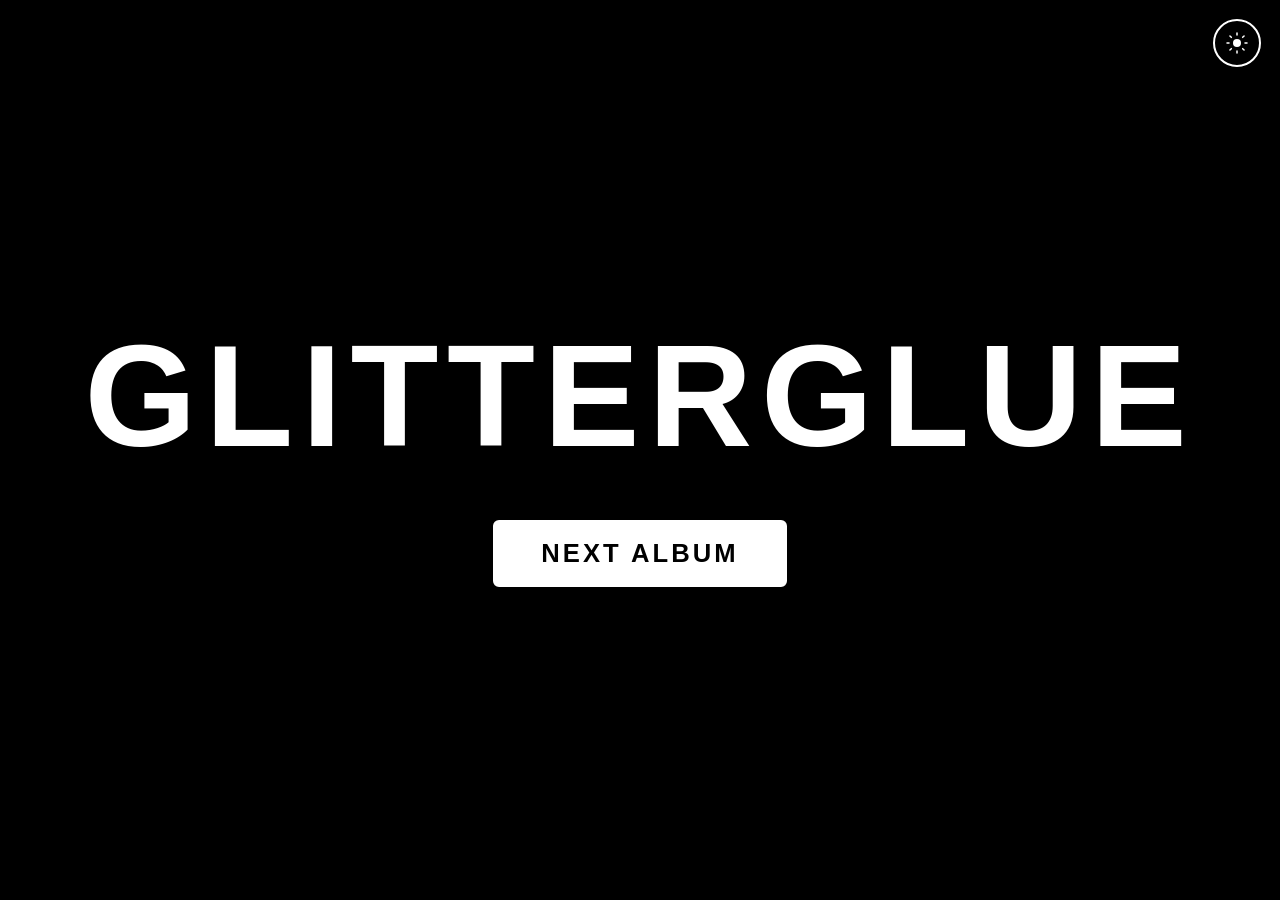
<file: index.html>
<!DOCTYPE html>
<html lang="en">
<head>
  <meta charset="UTF-8">
  <meta name="viewport" content="width=device-width, initial-scale=1.0">
  <title>Glitterglue</title>
  <style>
    * {
      margin: 0;
      padding: 0;
      box-sizing: border-box;
    }

    :root {
      --bg: #000;
      --fg: #fff;
      --btn-bg: #fff;
      --btn-fg: #000;
    }

    body.light {
      --bg: #fff;
      --fg: #000;
      --btn-bg: #000;
      --btn-fg: #fff;
    }

    body {
      height: 100vh;
      font-family: Impact, Haettenschweiler, 'Arial Black', sans-serif;
      overflow: hidden;
      background: var(--bg);
      color: var(--fg);
      transition: background 0.25s, color 0.25s;
    }

    /* ========== HOME ========== */
    #home {
      display: flex;
      flex-direction: column;
      justify-content: center;
      align-items: center;
      height: 100vh;
      width: 100%;
      background: var(--bg);
      color: var(--fg);
    }

    .home-title {
      font-size: clamp(3rem, 14vw, 9rem);
      font-weight: 900;
      letter-spacing: 0.06em;
      text-transform: uppercase;
      user-select: none;
    }

    .nav-btn {
      margin-top: 2.5rem;
      padding: 1rem 2.8rem;
      font-family: Impact, Haettenschweiler, 'Arial Black', sans-serif;
      font-size: clamp(1.1rem, 3.5vw, 1.6rem);
      font-weight: 900;
      letter-spacing: 0.12em;
      text-transform: uppercase;
      background: var(--btn-bg);
      color: var(--btn-fg);
      border: 3px solid var(--btn-bg);
      border-radius: 6px;
      cursor: pointer;
      transition: transform 0.15s, background 0.15s, color 0.15s, border-color 0.15s;
    }

    .nav-btn:hover {
      transform: scale(1.06);
      background: var(--bg);
      color: var(--fg);
      border-color: var(--fg);
    }

    /* ========== NEXT ALBUM (flashing) ========== */
    #album {
      display: none;
      flex-direction: column;
      justify-content: center;
      align-items: center;
      height: 100vh;
      width: 100%;
      position: relative;
    }

    #album.flashing {
      animation: screenFlash 0.15s steps(1) infinite;
    }

    body.light #album.flashing {
      animation: screenFlashLight 0.15s steps(1) infinite;
    }

    #album a.main-link {
      text-decoration: none;
      color: inherit;
      display: flex;
      flex-direction: column;
      align-items: center;
      gap: 1.5rem;
    }

    .logo {
      width: clamp(70px, 16vw, 140px);
      height: clamp(70px, 16vw, 140px);
    }

    .logo path {
      fill: #000;
    }

    body.light .logo path {
      fill: #fff;
    }

    .main-text {
      font-size: clamp(2.5rem, 11vw, 7rem);
      font-weight: 900;
      letter-spacing: 0.05em;
      text-transform: uppercase;
      user-select: none;
    }

    .sub-text {
      font-size: clamp(0.9rem, 3.5vw, 1.8rem);
      font-weight: 700;
      letter-spacing: 0.15em;
      text-transform: uppercase;
      opacity: 0.9;
    }

    .album-btn {
      margin-top: 2.5rem;
      padding: 0.9rem 2.4rem;
      font-family: Impact, Haettenschweiler, 'Arial Black', sans-serif;
      font-size: clamp(1rem, 3vw, 1.4rem);
      font-weight: 900;
      letter-spacing: 0.12em;
      text-transform: uppercase;
      background: transparent;
      color: inherit;
      border: 3px solid currentColor;
      border-radius: 6px;
      cursor: pointer;
      transition: transform 0.15s, background 0.15s, color 0.15s;
    }

    .album-btn:hover {
      transform: scale(1.06);
      background: currentColor;
      color: var(--bg);
    }

    .album-btn.playing {
      background: currentColor;
      color: var(--bg);
    }

    /* Theme toggle top-right */
    #themeToggle {
      position: fixed;
      top: 1.2rem;
      right: 1.2rem;
      width: 48px;
      height: 48px;
      background: transparent;
      border: 2px solid var(--fg);
      border-radius: 50%;
      cursor: pointer;
      display: flex;
      align-items: center;
      justify-content: center;
      z-index: 100;
      color: var(--fg);
      transition: transform 0.2s, border-color 0.2s, color 0.2s;
    }

    #themeToggle:hover {
      transform: scale(1.12);
    }

    #themeToggle svg {
      width: 24px;
      height: 24px;
      fill: currentColor;
      stroke: currentColor;
      stroke-width: 1.5;
      stroke-linecap: round;
    }

    #themeToggle .moon { display: none; }
    body.light #themeToggle .sun { display: none; }
    body.light #themeToggle .moon { display: block; }

    @keyframes screenFlash {
      0%, 49% {
        background-color: #000;
        color: #fff;
      }
      50%, 100% {
        background-color: #fff;
        color: #000;
      }
    }

    @keyframes screenFlashLight {
      0%, 49% {
        background-color: #fff;
        color: #000;
      }
      50%, 100% {
        background-color: #000;
        color: #fff;
      }
    }
  </style>
</head>
<body>
  <!-- Theme toggle (always visible) -->
  <button id="themeToggle" title="Toggle light / dark" aria-label="Toggle theme">
    <svg class="sun" viewBox="0 0 24 24" xmlns="http://www.w3.org/2000/svg">
      <circle cx="12" cy="12" r="4" fill="currentColor" stroke="none"/>
      <path d="M12 2v2M12 20v2M4.93 4.93l1.41 1.41M17.66 17.66l1.41 1.41M2 12h2M20 12h2M4.93 19.07l1.41-1.41M17.66 6.34l1.41-1.41" fill="none"/>
    </svg>
    <svg class="moon" viewBox="0 0 24 24" xmlns="http://www.w3.org/2000/svg">
      <path d="M21 12.79A9 9 0 1 1 11.21 3 7 7 0 0 0 21 12.79z" fill="currentColor" stroke="none"/>
    </svg>
  </button>

  <!-- HOME PAGE -->
  <div id="home">
    <div class="home-title">Glitterglue</div>
    <button class="nav-btn" id="nextAlbumBtn">next album</button>
  </div>

  <!-- NEXT ALBUM / FLASHING PAGE -->
  <div id="album" class="flashing">
    <a class="main-link" href="https://open.spotify.com/artist/5EpZeaMfZBJDmydGL0Rs6m?si=ce886e1798db4356" target="_blank" rel="noopener">
      <svg class="logo" viewBox="0 0 168 168" xmlns="http://www.w3.org/2000/svg">
        <path d="m83.996 0.277c-46.249 0-83.743 37.493-83.743 83.742 0 46.251 37.494 83.741 83.743 83.741 46.254 0 83.744-37.49 83.744-83.741 0-46.246-37.49-83.738-83.745-83.738l0.001-0.004zm38.404 120.78c-1.5 2.46-4.72 3.24-7.18 1.73-19.662-12.01-44.414-14.73-73.564-8.07-2.809 0.64-5.609-1.12-6.249-3.93-0.643-2.81 1.11-5.61 3.926-6.25 31.9-7.291 59.263-4.15 81.337 9.34 2.46 1.51 3.24 4.72 1.73 7.18zm10.25-22.805c-1.89 3.075-5.91 4.045-8.98 2.155-22.51-13.839-56.823-17.846-83.448-9.764-3.453 1.043-7.1-0.903-8.148-4.35-1.04-3.453 0.907-7.093 4.354-8.143 30.413-9.228 68.222-4.758 94.072 11.127 3.07 1.89 4.04 5.91 2.15 8.976v-0.001zm0.88-23.744c-26.99-16.031-71.52-17.505-97.289-9.684-4.138 1.255-8.514-1.081-9.768-5.219-1.254-4.14 1.08-8.513 5.221-9.771 29.581-8.98 78.756-7.245 109.83 11.202 3.73 2.209 4.95 7.016 2.74 10.733-2.2 3.722-7.02 4.949-10.73 2.739z"/>
      </svg>
      <div class="main-text">DO NOT DISTURB</div>
      <div class="sub-text">soon on streaming platforms</div>
    </a>
    <button class="album-btn" id="sneakPeakBtn">sneak peak</button>
  </div>

  <!-- Hidden audio for sneak peak -->
  <audio id="sneakAudio" src="https://kappa.lol/viSrnU" preload="none"></audio>

  <script>
    const home = document.getElementById('home');
    const album = document.getElementById('album');
    const nextAlbumBtn = document.getElementById('nextAlbumBtn');
    const sneakPeakBtn = document.getElementById('sneakPeakBtn');
    const themeToggle = document.getElementById('themeToggle');
    const sneakAudio = document.getElementById('sneakAudio');

    nextAlbumBtn.addEventListener('click', () => {
      home.style.display = 'none';
      album.style.display = 'flex';
    });

    // Sneak peak: play / pause the track
    sneakPeakBtn.addEventListener('click', () => {
      if (sneakAudio.paused) {
        sneakAudio.play();
        sneakPeakBtn.textContent = 'playing...';
        sneakPeakBtn.classList.add('playing');
      } else {
        sneakAudio.pause();
        sneakPeakBtn.textContent = 'sneak peak';
        sneakPeakBtn.classList.remove('playing');
      }
    });

    sneakAudio.addEventListener('ended', () => {
      sneakPeakBtn.textContent = 'sneak peak';
      sneakPeakBtn.classList.remove('playing');
    });

    // Light / Dark mode toggle
    themeToggle.addEventListener('click', () => {
      document.body.classList.toggle('light');
    });
  </script>
</body>
</html>
</file>
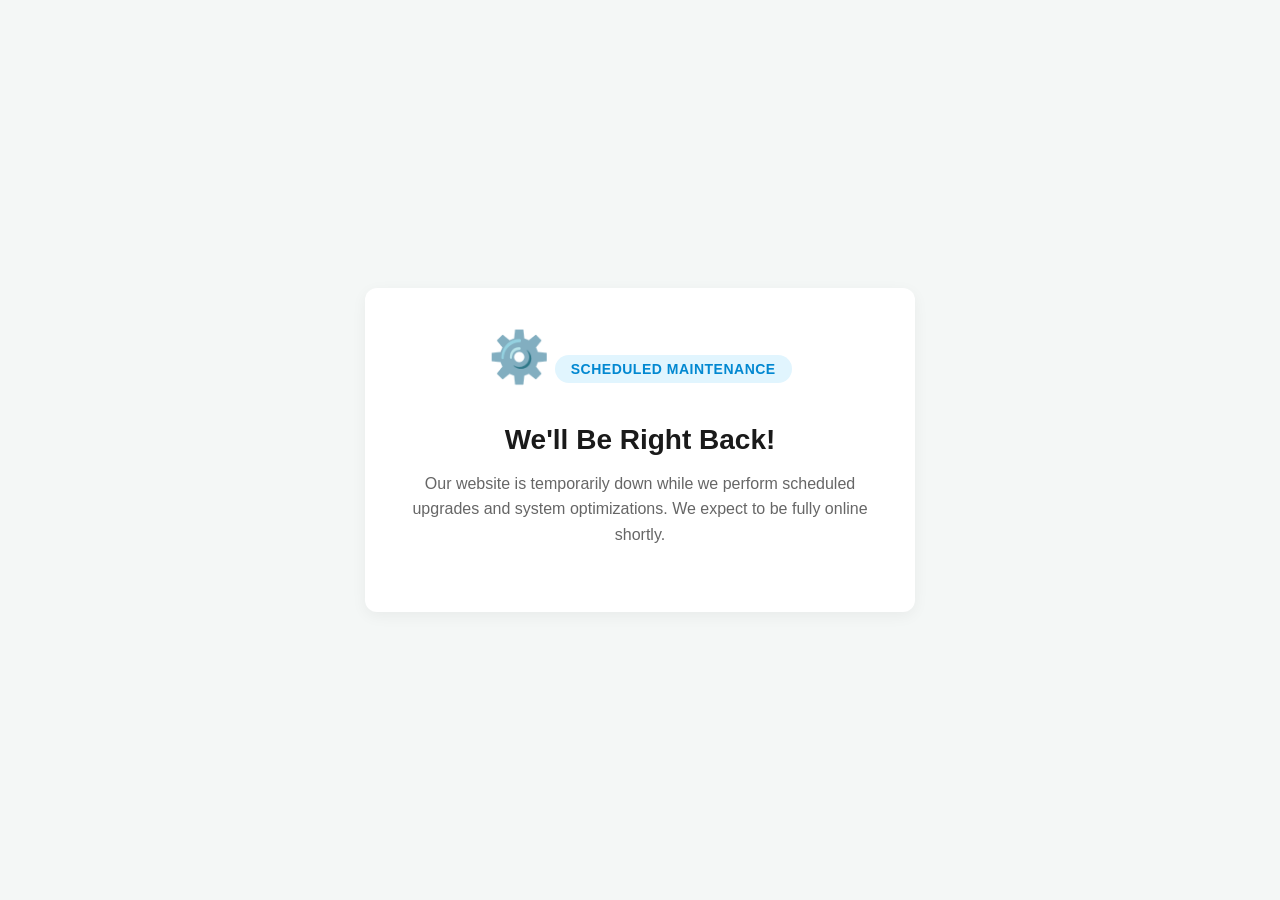
<file: mainenance.html>
<!DOCTYPE html>
<html lang="en">
<head>
    <meta charset="UTF-8">
    <meta name="viewport" content="width=device-width, initial-scale=1.0">
    <title>We'll Be Right Back - Under Maintenance</title>
    <style>
        * {
            box-sizing: border-box;
            margin: 0;
            padding: 0;
        }
        body {
            font-family: -apple-system, BlinkMacSystemFont, "Segoe UI", Roboto, Helvetica, Arial, sans-serif;
            background-color: #f4f7f6;
            color: #333333;
            display: flex;
            justify-content: center;
            align-items: center;
            height: 100vh;
            padding: 20px;
            text-align: center;
        }
        .container {
            max-width: 550px;
            background: #ffffff;
            padding: 40px 30px;
            border-radius: 12px;
            box-shadow: 0 4px 15px rgba(0, 0, 0, 0.05);
        }
        .icon {
            font-size: 50px;
            margin-bottom: 20px;
            display: inline-block;
            animation: gear-rotate 4s linear infinite;
        }
        @keyframes gear-rotate {
            0% { transform: rotate(0deg); }
            100% { transform: rotate(360deg); }
        }
        h1 {
            font-size: 28px;
            color: #1a1a1a;
            margin-bottom: 15px;
        }
        p {
            font-size: 16px;
            color: #666666;
            line-height: 1.6;
            margin-bottom: 25px;
        }
        .badge {
            display: inline-block;
            background-color: #e1f5fe;
            color: #0288d1;
            padding: 6px 16px;
            border-radius: 20px;
            font-size: 14px;
            font-weight: 600;
            text-transform: uppercase;
            letter-spacing: 0.5px;
        }
        .footer {
            margin-top: 30px;
            font-size: 13px;
            color: #999999;
            border-top: 1px solid #eeeeee;
            padding-top: 20px;
        }
        .footer a {
            color: #0288d1;
            text-decoration: none;
        }
        .footer a:hover {
            text-decoration: underline;
        }
    </style>
</head>
<body>

    <div class="container">
        <div class="icon">⚙️</div>
        <div class="badge">Scheduled Maintenance</div>
        <br><br>
        <h1>We'll Be Right Back!</h1>
        <p>Our website is temporarily down while we perform scheduled upgrades and system optimizations. We expect to be fully online shortly.</p>
        

</body>
</html>
</file>
